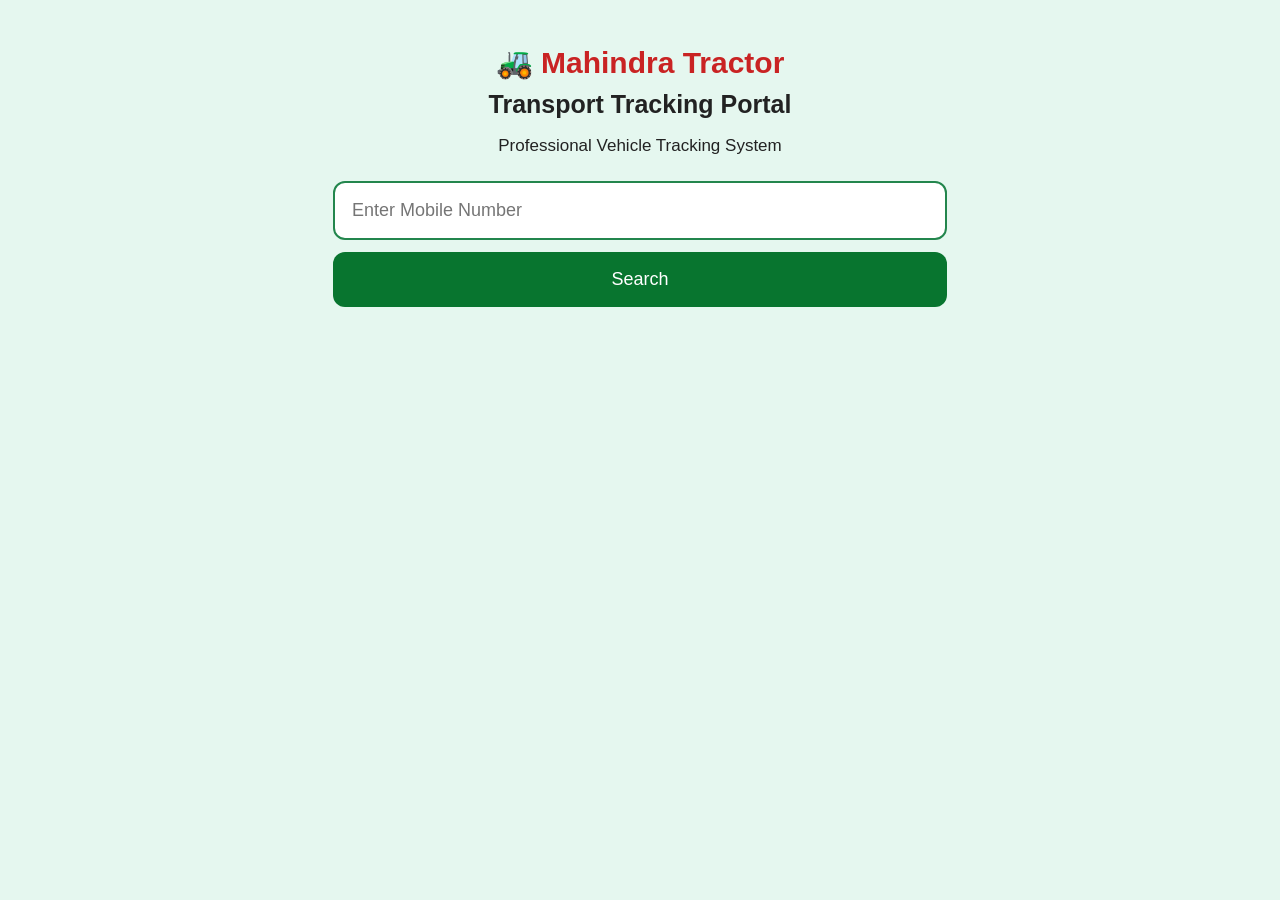
<file: index.html>
<!DOCTYPE html>
<html lang="en">
<head>
<meta charset="UTF-8">
<meta name="viewport" content="width=device-width, initial-scale=1.0">
<title>Mahindra Tractor Transport Tracking</title>

<style>
* {
  box-sizing: border-box;
}

body {
  margin: 0;
  font-family: Arial, sans-serif;
  background: #e5f7ef;
  color: #222;
}

.container {
  width: 100%;
  max-width: 650px;
  margin: auto;
  padding: 35px 18px;
}

.header {
  text-align: center;
}

.header h1 {
  color: #c92323;
  font-size: 30px;
  margin: 10px 0;
}

.header h2 {
  margin: 5px 0;
  font-size: 25px;
}

.header p {
  font-size: 17px;
  margin-bottom: 25px;
}

input {
  width: 100%;
  padding: 17px;
  font-size: 18px;
  border: 2px solid #23864d;
  border-radius: 12px;
  outline: none;
  margin-bottom: 12px;
}

button {
  width: 100%;
  padding: 17px;
  font-size: 18px;
  border: none;
  border-radius: 12px;
  background: #08752f;
  color: white;
  cursor: pointer;
}

button:active {
  transform: scale(0.99);
}

.customer {
  display: none;
  background: #f8fff9;
  margin-top: 25px;
  padding: 22px;
  border-left: 7px solid #168344;
  border-radius: 15px;
}

.customer h2 {
  text-align: center;
  color: #08752f;
  margin-top: 0;
}

.customer p {
  font-size: 17px;
  margin: 12px 0;
}

.timeline {
  margin-top: 20px;
  border-left: 5px solid #168344;
  padding-left: 18px;
}

.timeline h3 {
  color: #08752f;
  margin-left: -5px;
}

.step {
  position: relative;
  padding: 12px 8px;
  font-size: 17px;
  color: #555;
}

.step::before {
  content: "";
  position: absolute;
  width: 15px;
  height: 15px;
  border-radius: 50%;
  background: #ccc;
  left: -30px;
  top: 15px;
}

.step.active {
  color: #08752f;
  font-weight: bold;
}

.step.active::before {
  background: #08752f;
}

.error {
  display: none;
  margin-top: 20px;
  padding: 15px;
  background: #ffe5e5;
  color: #b00000;
  border-radius: 10px;
  text-align: center;
}
</style>
</head>

<body>

<div class="container">

  <div class="header">
    <h1>🚜 Mahindra Tractor</h1>
    <h2>Transport Tracking Portal</h2>
    <p>Professional Vehicle Tracking System</p>
  </div>

  <input
    type="text"
    id="phoneSearch"
    placeholder="Enter Mobile Number"
    maxlength="10"
  >

  <button onclick="searchCustomer()">Search</button>

  <div id="error" class="error">
    Customer Not Found
  </div>

  <div id="customerDetails" class="customer">

    <h2>Customer Details</h2>

    <p><b>Name :</b> <span id="customerName"></span></p>

    <p><b>Tractor :</b> <span id="tractorModel"></span></p>

    <p><b>Location :</b> <span id="tractorLocation"></span></p>

    <p><b>Status :</b> <span id="tractorStatus"></span></p>
     
<div style="border-top: 1px solid #b9d9c7; margin-top: 22px; padding-top: 18px;">
  <h3 style="color: #08752f;">📋 Insurance &amp; TP Details</h3>

  <div style="display: flex; justify-content: space-between; align-items: center; margin: 15px 0;">
    <span>Insurance</span>
    <span style="background: #f5e2cc; color: #8a4b16; padding: 6px 13px; border-radius: 20px;">Pending</span>
  </div>

  <div style="display: flex; justify-content: space-between; align-items: center; margin: 15px 0;">
    <span>TP (Temporary Passing)</span>
    <span style="background: #f5e2cc; color: #8a4b16; padding: 6px 13px; border-radius: 20px;">Pending</span>
  </div>
</div>

    <div class="timeline">

      <h3>🚚 Transport Progress</h3>

      <div class="step" id="step1">
        📄 Documents Verification
      </div>

      <div class="step" id="step2">
        🔍 PDI Verification
      </div>

      <div class="step" id="step3">
        🚛 Dispatch from Bangalore
      </div>

      <div class="step" id="step4">
        🚚 In Transit
      </div>

      <div class="step" id="step5">
        📍 Hubballi Yard
      </div>

      <div class="step" id="step6">
        ✅ Ready for Delivery
      </div>

    </div>

  </div>

</div>

<script>

const customers = [
  {
    phone: "8495038473",
    name: "Mahantappa S/o Guranna",
    tractor: "Mahindra 575 DI",
    location: "Bangalore",
    status: "PDI Verification"
  },
    {
    phone: "9353884417",
    name: "Shivalingayya S/o Dundayya",
    tractor: "Mahindra 575 DI",
    location: "Bangalore",
    status: "PDI Verification"
  },
  {
    phone: "9741358538",
    name: "Mahamad Mustaf S/o Gulamoddina R/o Dyamanala",
    tractor: "Mahindra 575 DI BP",
    location: "Bangalore",
status: "Vehicle Inspection"
  },
{
  phone: "9591461699",
  name: "Bashapatel S/o Peera Mohamad R/o Mudnoor",
  tractor: "Mahindra 575 BP",
  location: "Bangalore",
  status: "Documents Verification"
}
  
];

function searchCustomer() {

  const phone = document
    .getElementById("phoneSearch")
    .value
    .trim();

  const customer = customers.find(
    c => c.phone === phone
  );

  const details =
    document.getElementById("customerDetails");

  const error =
    document.getElementById("error");

  if (!customer) {

    details.style.display = "none";
    error.style.display = "block";

    return;
  }

  error.style.display = "none";
  details.style.display = "block";

  document.getElementById("customerName").textContent =
    customer.name;

  document.getElementById("tractorModel").textContent =
    customer.tractor;

  document.getElementById("tractorLocation").textContent = customer.location;
document.getElementById("tractorStatus").textContent = customer.status;

document.querySelectorAll(".step").forEach(step => {
step.classList.remove("active");
});

const steps = {
"Documents Verification": "step1",
"PDI Verification": "step2",
"Dispatch from Bangalore": "step3",
"In Transit": "step4",
"Hubballi Yard": "step5",
"Ready for Delivery": "step6"
};

const activeStep = steps[customer.status];

if (activeStep) {
document.getElementById(activeStep).classList.add("active");
}
}

</script>

</body>
</html>
</file>
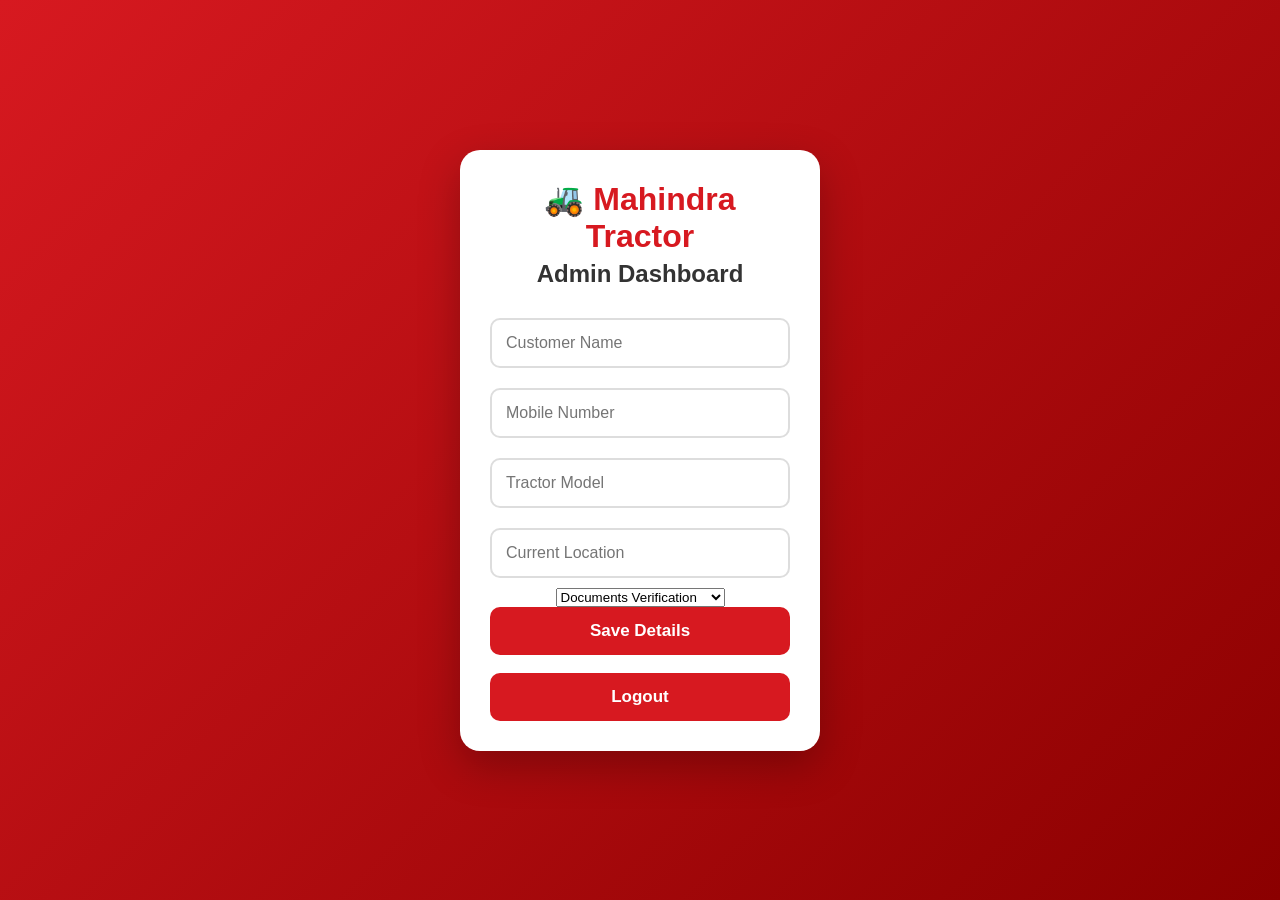
<file: admin.html>
<!DOCTYPE html>
<html lang="en">
<head>
<meta charset="UTF-8">
<meta name="viewport" content="width=device-width, initial-scale=1.0">
<title>Admin Dashboard</title>
<link rel="stylesheet" href="login.css">
</head>

<body>

<div class="login-box">

<h1>🚜 Mahindra Tractor</h1>
<h2>Admin Dashboard</h2>

<input type="text" placeholder="Customer Name">

<input type="text" placeholder="Mobile Number">

<input type="text" placeholder="Tractor Model">

<input type="text" placeholder="Current Location">

<select>
<option>Documents Verification</option>
<option>PDI Verification</option>
<option>Dispatch from Bangalore</option>
<option>In Transit</option>
<option>Hubballi Yard</option>
<option>Ready for Delivery</option>
</select>

<button>Save Details</button>

<br><br>

<button onclick="window.location.href='login.html'">Logout</button>

</div>

</body>
</html>
</file>
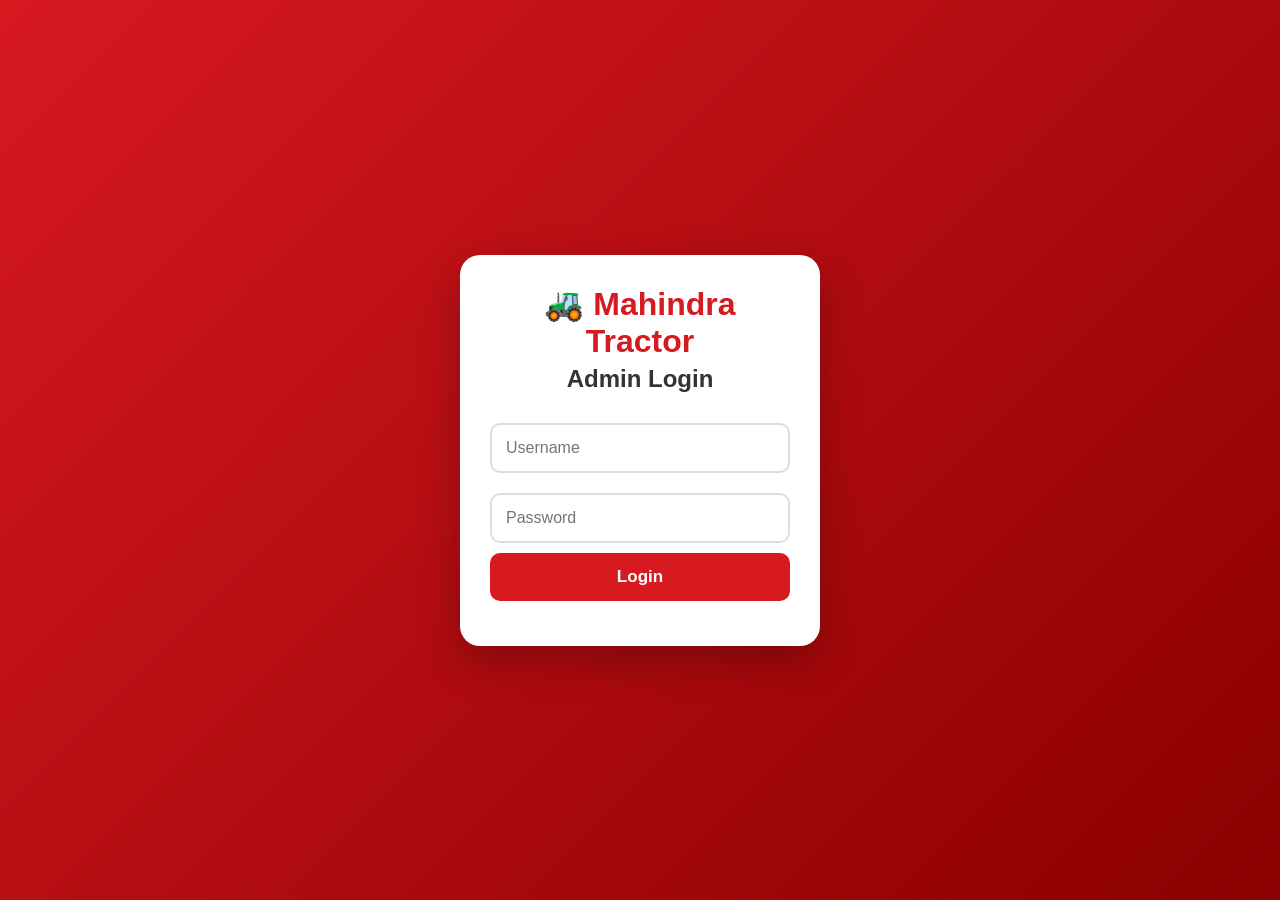
<file: login.html>
<!DOCTYPE html>
<html lang="en">
<head>
<meta charset="UTF-8">
<meta name="viewport" content="width=device-width, initial-scale=1.0">
<title>Admin Login</title>
<link rel="stylesheet" href="login.css">
</head>

<body>

<div class="login-box">
    <h1>🚜 Mahindra Tractor</h1>
    <h2>Admin Login</h2>

    <input type="text" id="username" placeholder="Username">

    <input type="password" id="password" placeholder="Password">

    <button onclick="login()">Login</button>

    <p id="error"></p>
</div>

<script src="login.js"></script>

</body>
</html>
</file>
<file: login.css>
*{
    margin:0;
    padding:0;
    box-sizing:border-box;
    font-family:Arial,sans-serif;
}

body{
    background:linear-gradient(135deg,#d71920,#8b0000);
    display:flex;
    justify-content:center;
    align-items:center;
    height:100vh;
}

.login-box{
    width:360px;
    background:#fff;
    padding:30px;
    border-radius:20px;
    box-shadow:0 15px 40px rgba(0,0,0,.25);
    text-align:center;
}

.login-box h1{
    color:#d71920;
    margin-bottom:5px;
}

.login-box h2{
    color:#333;
    margin-bottom:20px;
}

input{
    width:100%;
    padding:14px;
    margin:10px 0;
    border:2px solid #ddd;
    border-radius:10px;
    font-size:16px;
}

input:focus{
    border-color:#d71920;
    outline:none;
}

button{
    width:100%;
    padding:14px;
    background:#d71920;
    color:#fff;
    border:none;
    border-radius:10px;
    font-size:17px;
    font-weight:bold;
    cursor:pointer;
}

button:hover{
    background:#b5151b;
}

#error{
    color:red;
    margin-top:15px;
    font-size:14px;
}
</file>
